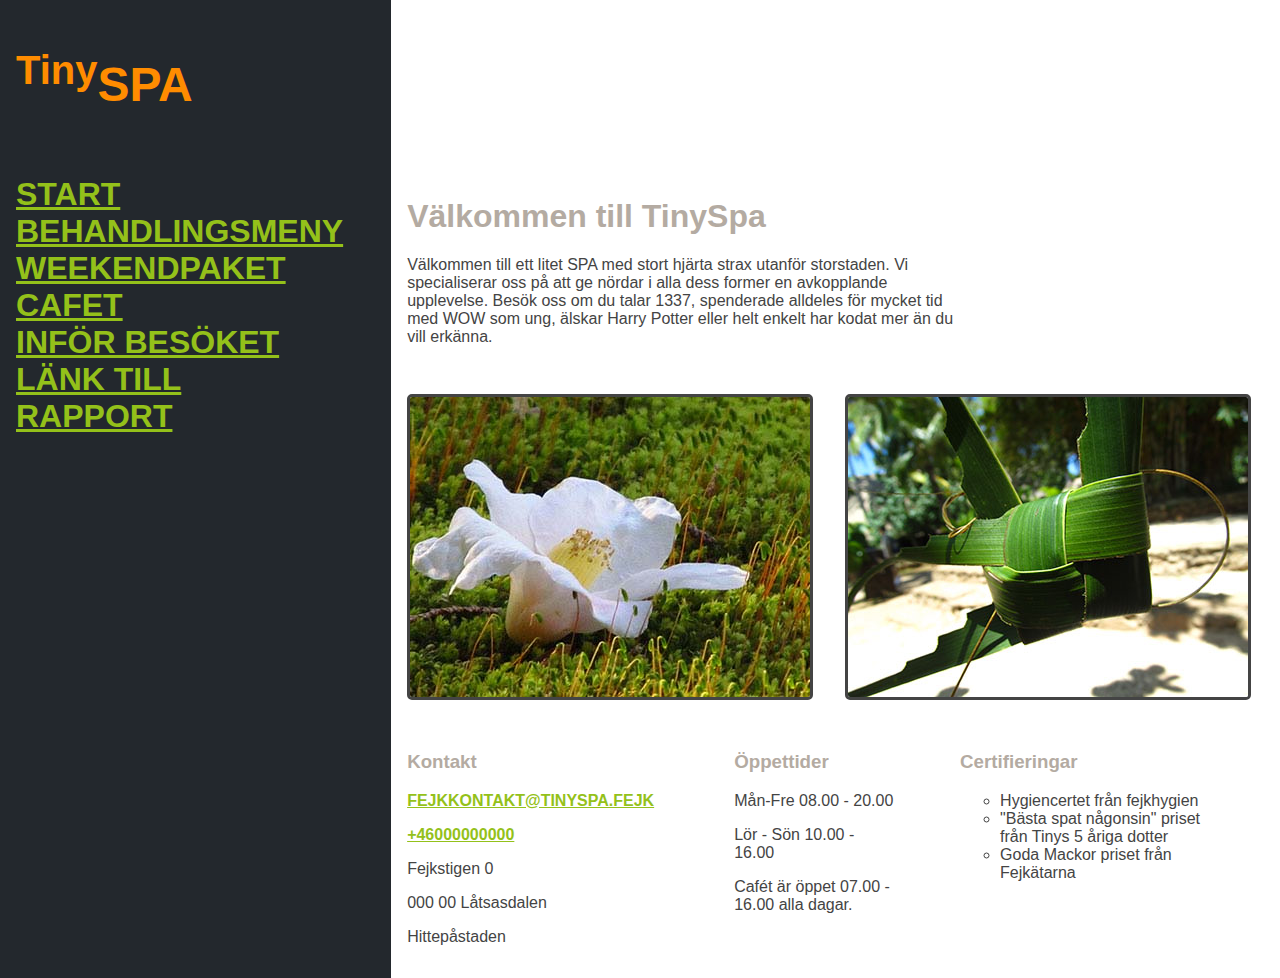
<file: index.html>
<!DOCTYPE html>
<html lang="sv">

<head>
    <meta charset="utf-8">
    <title>Uppgift 1</title>
    <link rel="stylesheet" href="css/styling.css">
</head>

<body>
    <header>
        <h1 id="logo"><sup>Tiny</sup>SPA</h1>
    </header>
    <div id="pictures"><img src="/img/flower.JPG" alt="flower"><img src="/img/weaving.JPG" alt="weaving"></div>
    <nav id="main-menu">
        <a class="top-menu" href="index.html">Start</a>
        <a class="top-menu" href="booking/treatments.html">Behandlingsmeny</a>
        <a class="top-menu" href="booking/weekends.html">Weekendpaket</a>
        <a class="top-menu" href="cafe.html">Cafet</a>
        <a class="top-menu" href="rules/nice-to-know.html">Inför besöket</a>
        <a class="top-menu" target="_blank" href="/doc/rapportLisaHolmströmU3.pdf">Länk till rapport</a>
    </nav>
    <nav id="sub-menu"></nav>
    <main>

        <h1>Välkommen till TinySpa</h1>
        <p>Välkommen till ett litet SPA med stort hjärta strax utanför storstaden. Vi specialiserar oss på att
            ge nördar i alla dess former en avkopplande upplevelse. Besök oss om du talar 1337, spenderade
            alldeles för mycket tid med WOW som ung, älskar Harry Potter eller helt enkelt har kodat mer än du
            vill erkänna.</p>

    </main>
    <footer>
        <section>
            <h3>Kontakt</h3>
            <p><a href="mailto:fejkkontakt@tinyspa.fejk">fejkkontakt@tinyspa.fejk</a></p>
            <p><a href="tel:+46000000000">+46000000000</a></p>
            <p>Fejkstigen 0</p>
            <p>000 00 Låtsasdalen</p>
            <p>Hittepåstaden</p>
        </section>
        <section>
            <h3>Öppettider</h3>
            <p>Mån-Fre 08.00 - 20.00</p>
            <p>Lör - Sön 10.00 - 16.00</p>
            <p>Cafét är öppet 07.00 - 16.00 alla dagar.</p>
        </section>
        <section>
            <h3>Certifieringar</h3>
            <ul>
                <li>Hygiencertet från fejkhygien</li>
                <li>"Bästa spat någonsin" priset från Tinys 5 åriga dotter</li>
                <li>Goda Mackor priset från Fejkätarna</li>
            </ul>
        </section>
    </footer>
</body>

</html>
</file>
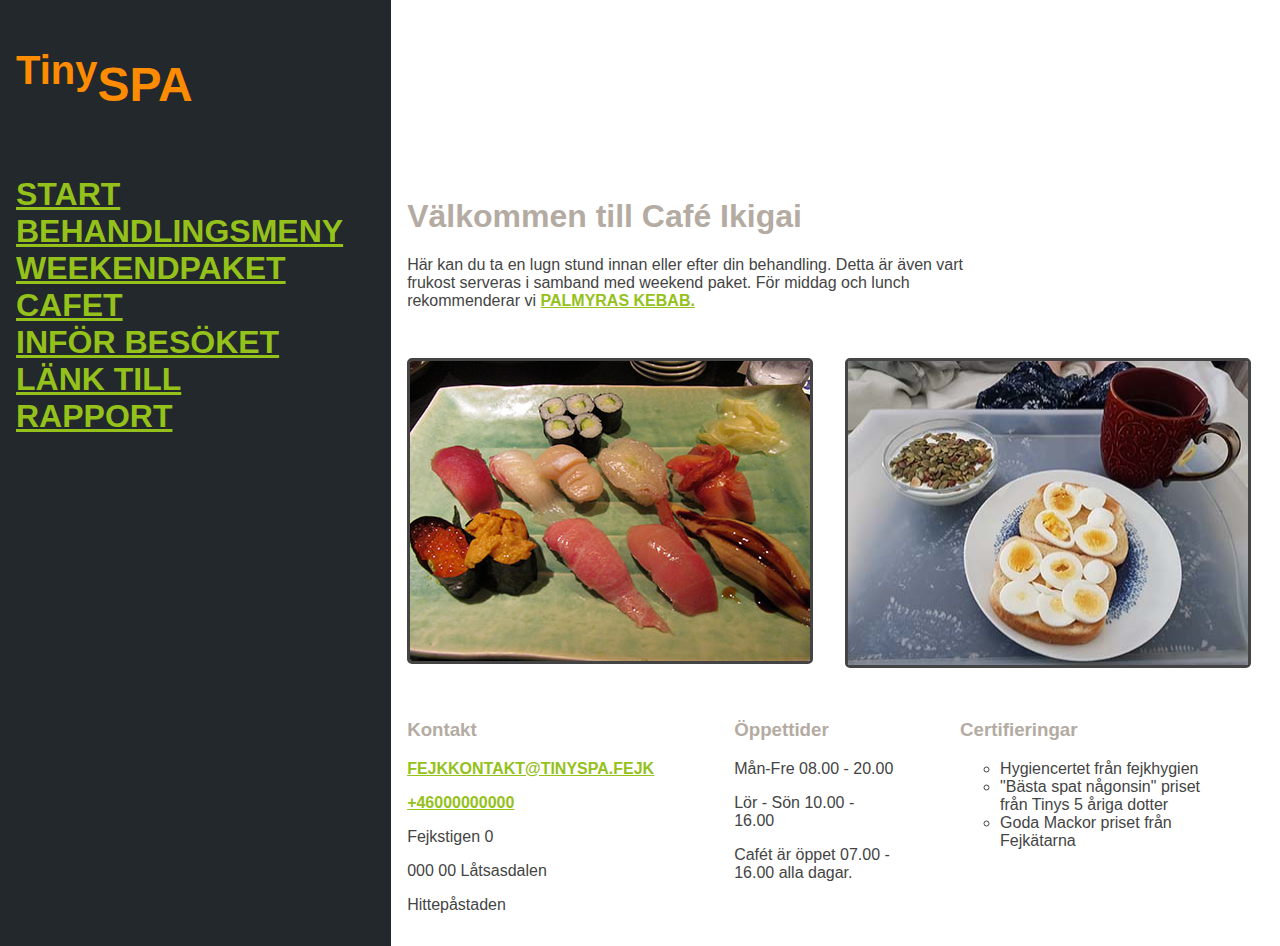
<file: cafe.html>
<!DOCTYPE html>
<html lang="sv">

<head>
    <meta charset="utf-8">
    <title>Uppgift 1</title>
    <link rel="stylesheet" href="/css/styling.css">
</head>

<body>
    <header>
        <h1 id="logo"><sup>Tiny</sup>SPA</h1>
    </header>
    <div id="pictures">       
         <picture>
        <source srcset="/img/sushi.JPG"
                media="(min-width: 700px)">
        <img src="/img/coffe-and-nom.png" alt="god mat" />
    </picture>
    <img src="/img/eggs.jpg" alt="eggs"></div>
    <nav id="main-menu">
        <a class="top-menu" href="./index.html">Start</a>
        <a class="top-menu" href="booking/treatments.html">Behandlingsmeny</a>
        <a class="top-menu" href="booking/weekends.html">Weekendpaket</a>
        <a class="top-menu" href="./cafe.html">Cafet</a>
        <a class="top-menu" href="rules/nice-to-know.html">Inför besöket</a>
        <a class="top-menu" target="_blank" href="/doc/rapportLisaHolmströmU3.pdf">Länk till rapport</a>
    </nav>
    <nav id="sub-menu"></nav>
    <main>
        <h1>Välkommen till Café Ikigai</h1>
        <p>Här kan du ta en lugn stund innan eller efter din behandling. Detta är även vart frukost serveras i samband med weekend paket. För middag och lunch rekommenderar vi <a href="https://www.palmyrakebab.se/" target="_blank">Palmyras kebab.</a></p>

    </main>
    <footer>
        <section>
            <h3>Kontakt</h3>
            <p><a href="mailto:fejkkontakt@tinyspa.fejk">fejkkontakt@tinyspa.fejk</a></p>
            <p><a href="tel:+46000000000">+46000000000</a></p>
            <p>Fejkstigen 0</p>
            <p>000 00 Låtsasdalen</p>
            <p>Hittepåstaden</p>
        </section>
        <section>
            <h3>Öppettider</h3>
            <p>Mån-Fre 08.00 - 20.00</p>
            <p>Lör - Sön 10.00 - 16.00</p>
            <p>Cafét är öppet 07.00 - 16.00 alla dagar.</p>
        </section>
        <section>
            <h3>Certifieringar</h3>
            <ul>
                <li>Hygiencertet från fejkhygien</li>
                <li>"Bästa spat någonsin" priset från Tinys 5 åriga dotter</li>
                <li>Goda Mackor priset från Fejkätarna</li>
            </ul>
        </section>
    </footer>
</body>

</html>
</file>
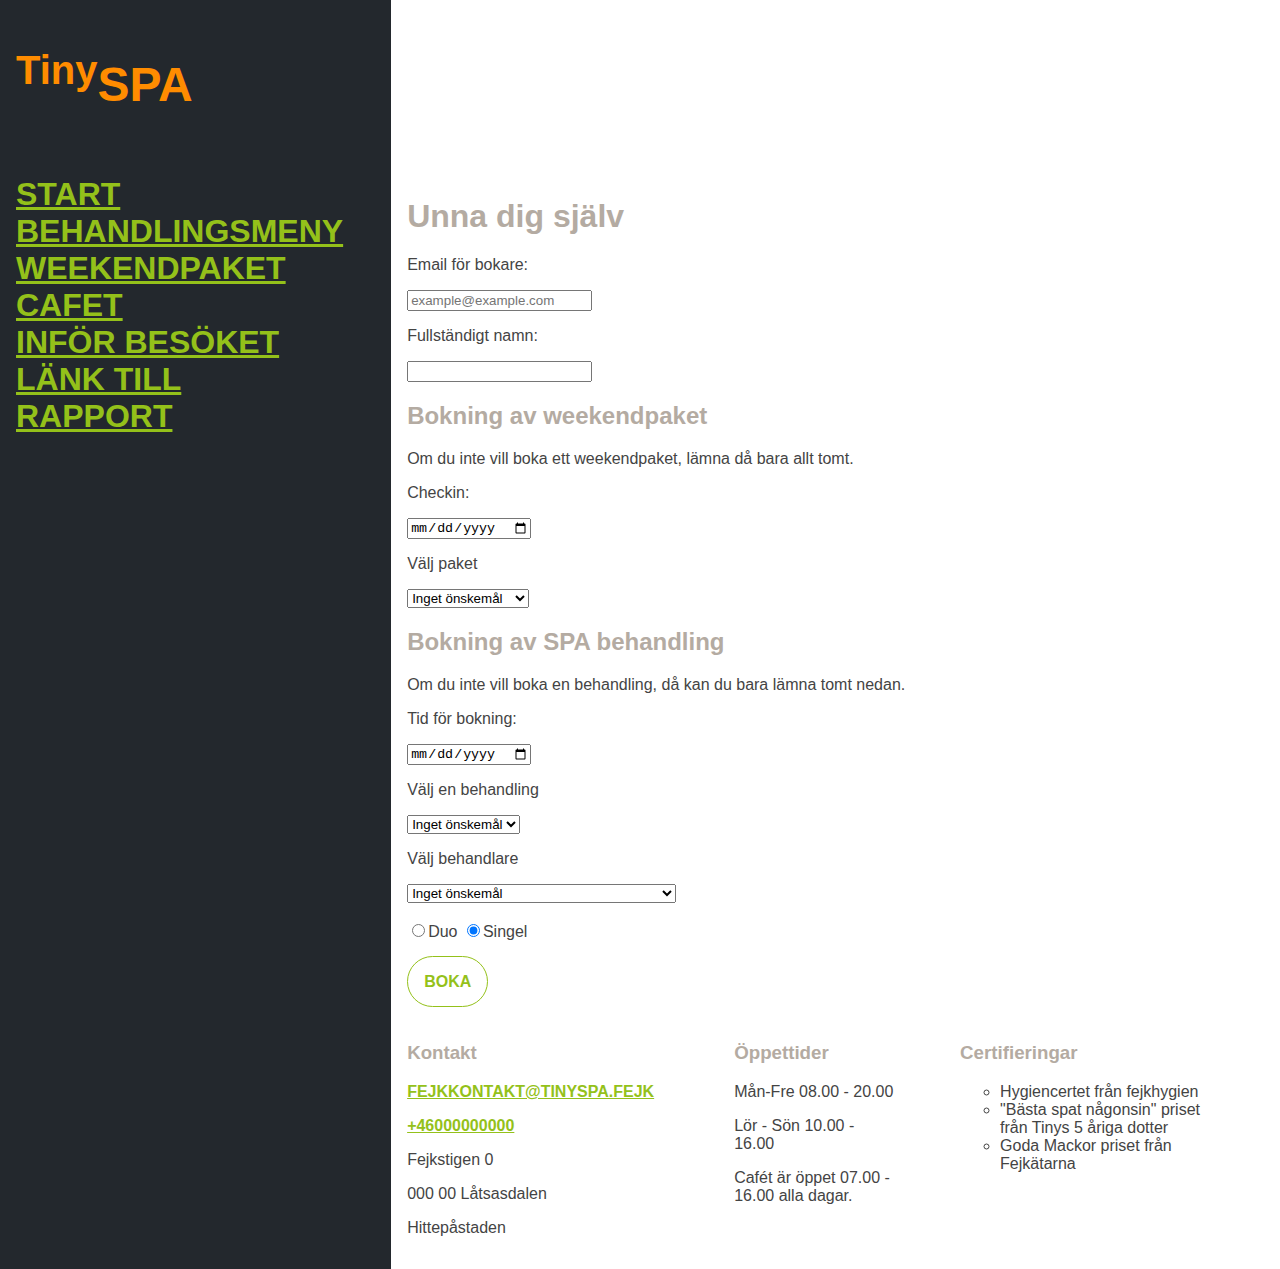
<file: booking/booking.html>
<!DOCTYPE html>
<html lang="sv">

<head>
    <meta charset="utf-8">
    <title>Uppgift 1</title>
    <link rel="stylesheet" href="../css/styling.css">
</head>
<body>
    <header>
        <h1 id="logo"><sup>Tiny</sup>SPA</h1>
    </header>
    <nav id="main-menu">
        <a class="top-menu" href="../index.html">Start</a>
        <a class="top-menu" href="treatments.html">Behandlingsmeny</a>
        <a class="top-menu" href="weekends.html">Weekendpaket</a>
        <a class="top-menu" href="../cafe.html">Cafet</a>
        <a class="top-menu" href="../rules/nice-to-know.html">Inför besöket</a>
        <a class="top-menu" target="_blank" href="/doc/rapportLisaHolmströmU3.pdf">Länk till rapport</a>
    </nav>
    <nav id="sub-menu"></nav>
    <main>
        <h1>Unna dig själv</h1>
        <form>
            <p>Email för bokare: </p><input type="email" placeholder="example@example.com">
            <p>Fullständigt namn: </p><input type="text">

            <h2>Bokning av weekendpaket</h2>
            <p>Om du inte vill boka ett weekendpaket, lämna då bara allt tomt.</p>
            <p>Checkin:</p> <input type="date" id="date-booking">
            <br>
            <p>Välj paket</p>
            <select name="weekend-packages" id="weekend-packages">
                <option value="0">Inget önskemål</option>
                <option value="1">Långhelg</option>
                <option value="2">Lyxkvällen</option>
                <option value="3">Klassik weekend</option>
            </select>
            <br>
           
 
            <h2>Bokning av SPA behandling</h2>
            <p>Om du inte vill boka en behandling, då kan du bara lämna tomt nedan.</p>
            <p>Tid för bokning:</p> <input type="date" id="date-booking">
            <br>
            <p>Välj en behandling</p>
            <select name="treatments" id="treatments">
                <option value="0">Inget önskemål</option>
                <option value="1">Ansiktsmask</option>
                <option value="2">Massage</option>
                <option value="3">Lerinpackning</option>
            </select>
            <br>
            <p>Välj behandlare</p>
            <select name="care-givers" id="care-givers">
                <option value="0">Inget önskemål</option>
                <option value="1">Tiny</option>
                <option value="2">Tinys dotter</option>
                <option value="3">Tinys hund</option>
                <option value="4">Köksbiträdet (hen med de hårda nyporna)</option>
            </select>
            <br><br>
            <input type="radio" name="type" ><span>Duo</span>
            <input type="radio" checked name="type" ><span>Singel</span>
            <div class="booking-box"><a class="booking-btn" href="confirmation.html">Boka</a></div>
        </form>
        
    </main>
    <footer>
        <section>
            <h3>Kontakt</h3>
            <p><a href="mailto:fejkkontakt@tinyspa.fejk">fejkkontakt@tinyspa.fejk</a></p>
            <p><a href="tel:+46000000000">+46000000000</a></p>
            <p>Fejkstigen 0</p>
            <p>000 00 Låtsasdalen</p>
            <p>Hittepåstaden</p>
        </section>
        <section>
            <h3>Öppettider</h3>
            <p>Mån-Fre 08.00 - 20.00</p>
            <p>Lör - Sön 10.00 - 16.00</p>
            <p>Cafét är öppet 07.00 - 16.00 alla dagar.</p>
        </section>
        <section>
            <h3>Certifieringar</h3>
            <ul>
                <li>Hygiencertet från fejkhygien</li>
                <li>"Bästa spat någonsin" priset från Tinys 5 åriga dotter</li>
                <li>Goda Mackor priset från Fejkätarna</li>
            </ul>
        </section>
    </footer>
</body>

</html>
</file>
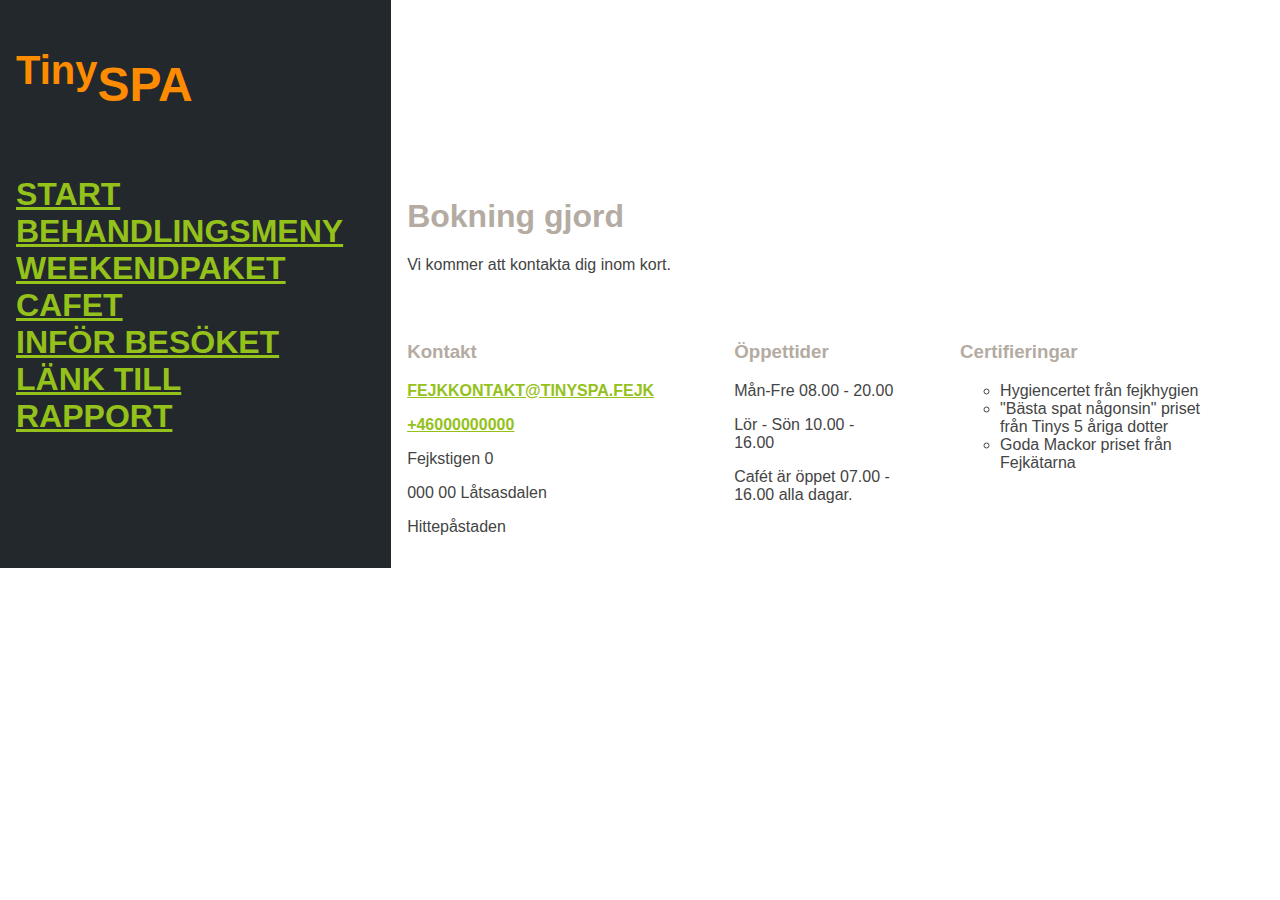
<file: booking/confirmation.html>
<!DOCTYPE html>
<html lang="sv">

<head>
    <meta charset="utf-8">
    <title>Uppgift 1</title>
    <link rel="stylesheet" href="../css/styling.css">
</head>

<body>
    <header>
        <h1 id="logo"><sup>Tiny</sup>SPA</h1>
    </header>
    <nav id="main-menu">
        <a class="top-menu" href="../index.html">Start</a>
        <a class="top-menu" href="treatments.html">Behandlingsmeny</a>
        <a class="top-menu" href="weekends.html">Weekendpaket</a>
        <a class="top-menu" href="../cafe.html">Cafet</a>
        <a class="top-menu" href="../rules/nice-to-know.html">Inför besöket</a>
        <a class="top-menu" target="_blank" href="/doc/rapportLisaHolmströmU3.pdf">Länk till rapport</a>
    </nav>
    <nav id="sub-menu"></nav>
    <main>
        <h1>Bokning gjord</h1>
        <p>Vi kommer att kontakta dig inom kort.</p>
    </main>
    <footer>
        <section>
            <h3>Kontakt</h3>
            <p><a href="mailto:fejkkontakt@tinyspa.fejk">fejkkontakt@tinyspa.fejk</a></p>
            <p><a href="tel:+46000000000">+46000000000</a></p>
            <p>Fejkstigen 0</p>
            <p>000 00 Låtsasdalen</p>
            <p>Hittepåstaden</p>
        </section>
        <section>
            <h3>Öppettider</h3>
            <p>Mån-Fre 08.00 - 20.00</p>
            <p>Lör - Sön 10.00 - 16.00</p>
            <p>Cafét är öppet 07.00 - 16.00 alla dagar.</p>
        </section>
        <section>
            <h3>Certifieringar</h3>
            <ul>
                <li>Hygiencertet från fejkhygien</li>
                <li>"Bästa spat någonsin" priset från Tinys 5 åriga dotter</li>
                <li>Goda Mackor priset från Fejkätarna</li>
            </ul>
        </section>
    </footer>
</body>

</html>
</file>
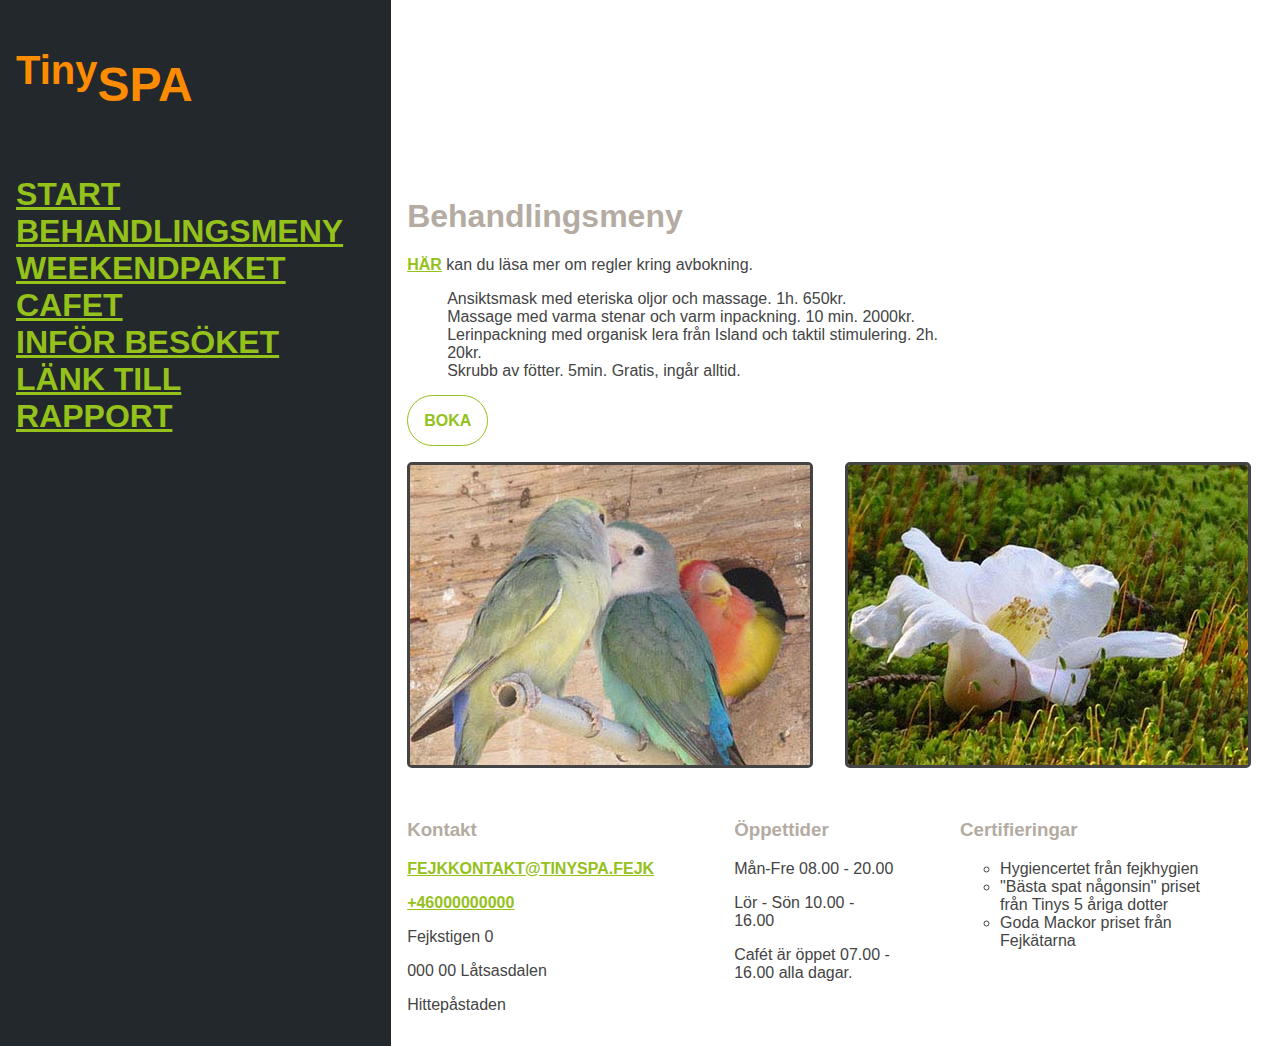
<file: booking/treatments.html>
<!DOCTYPE html>
<html lang="sv">

<head>
    <meta charset="utf-8">
    <title>Uppgift 1</title>
    <link rel="stylesheet" href="../css/styling.css">
</head>

<body>
    <header>
        <h1 id="logo"><sup>Tiny</sup>SPA</h1>
    </header>
    <div id="pictures"><img src="/img/duo.JPG" alt="birds"><img src="/img/flower.JPG" alt="flower"></div>
    <nav id="main-menu">
        <a class="top-menu" href="../index.html">Start</a>
        <a class="top-menu" href="treatments.html">Behandlingsmeny</a>
        <a class="top-menu" href="weekends.html">Weekendpaket</a>
        <a class="top-menu" href="../cafe.html">Cafet</a>
        <a class="top-menu" href="../rules/nice-to-know.html">Inför besöket</a>
        <a class="top-menu" target="_blank" href="/doc/rapportLisaHolmströmU3.pdf">Länk till rapport</a>
    </nav>
    <nav id="sub-menu"></nav>
    <main>
        <h1>Behandlingsmeny</h1>
        <p><a class="text-link" href="/rules/cancel-booking.html">Här</a> kan du läsa mer om regler kring avbokning.</p>

        <ul>
            <li>Ansiktsmask med eteriska oljor och massage. 1h. 650kr.</li>
            <li>Massage med varma stenar och varm inpackning. 10 min. 2000kr.</li>
            <li>Lerinpackning med organisk lera från Island och taktil stimulering. 2h. 20kr.</li>
            <li>Skrubb av fötter. 5min. Gratis, ingår alltid.</li>
        </ul>


        <div class="booking-box"><a class="booking-btn" href="booking.html">Boka</a></div>
        

    </main>
    <footer>
        <section>
            <h3>Kontakt</h3>
            <p><a href="mailto:fejkkontakt@tinyspa.fejk">fejkkontakt@tinyspa.fejk</a></p>
            <p><a href="tel:+46000000000">+46000000000</a></p>
            <p>Fejkstigen 0</p>
            <p>000 00 Låtsasdalen</p>
            <p>Hittepåstaden</p>
        </section>
        <section>
            <h3>Öppettider</h3>
            <p>Mån-Fre 08.00 - 20.00</p>
            <p>Lör - Sön 10.00 - 16.00</p>
            <p>Cafét är öppet 07.00 - 16.00 alla dagar.</p>
        </section>
        <section>
            <h3>Certifieringar</h3>
            <ul>
                <li>Hygiencertet från fejkhygien</li>
                <li>"Bästa spat någonsin" priset från Tinys 5 åriga dotter</li>
                <li>Goda Mackor priset från Fejkätarna</li>
            </ul>
        </section>
    </footer>
</body>

</html>
</file>
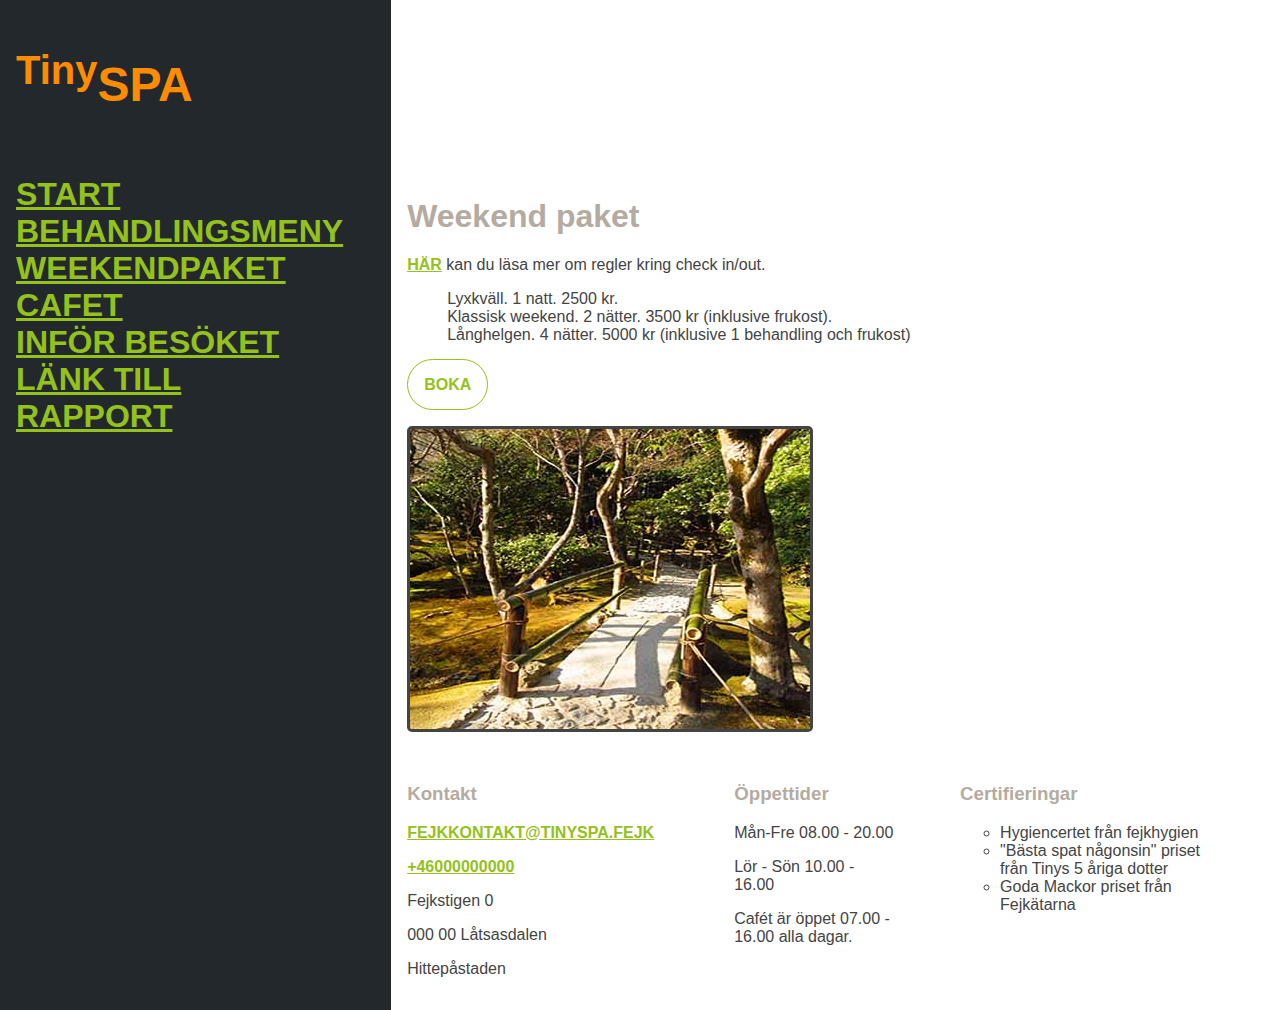
<file: booking/weekends.html>
<!DOCTYPE html>
<html lang="sv">

<head>
    <meta charset="utf-8">
    <title>Uppgift 1</title>
    <link rel="stylesheet" href="../css/styling.css">
</head>

<body>
    <header>
        <h1 id="logo"><sup>Tiny</sup>SPA</h1>
    </header>
    <div id="pictures"><img src="/img/path.JPG" alt="path"></div>
    <nav id="main-menu">
        <a class="top-menu" href="../index.html">Start</a>
        <a class="top-menu" href="treatments.html">Behandlingsmeny</a>
        <a class="top-menu" href="weekends.html">Weekendpaket</a>
        <a class="top-menu" href="../cafe.html">Cafet</a>
        <a class="top-menu" href="../rules/nice-to-know.html">Inför besöket</a>
        <a class="top-menu" target="_blank" href="/doc/rapportLisaHolmströmU3.pdf">Länk till rapport</a>
    </nav>
    <nav id="sub-menu"></nav>
    <main>
        <h1>Weekend paket</h1>
        <p><a class="text-link" href="/rules/check-in-info.html">Här</a> kan du läsa mer om regler kring check in/out.</p>
        <ul>
            <li>Lyxkväll. 1 natt. 2500 kr.</li>
            <li>Klassisk weekend. 2 nätter. 3500 kr (inklusive frukost).</li>
            <li>Långhelgen. 4 nätter. 5000 kr (inklusive 1 behandling och frukost)</li>
        </ul>
        <div class="booking-box"><a class="booking-btn" href="booking.html">Boka</a></div>
    </main>
    <footer>
        <section>
            <h3>Kontakt</h3>
            <p><a href="mailto:fejkkontakt@tinyspa.fejk">fejkkontakt@tinyspa.fejk</a></p>
            <p><a href="tel:+46000000000">+46000000000</a></p>
            <p>Fejkstigen 0</p>
            <p>000 00 Låtsasdalen</p>
            <p>Hittepåstaden</p>
        </section>
        <section>
            <h3>Öppettider</h3>
            <p>Mån-Fre 08.00 - 20.00</p>
            <p>Lör - Sön 10.00 - 16.00</p>
            <p>Cafét är öppet 07.00 - 16.00 alla dagar.</p>
        </section>
        <section>
            <h3>Certifieringar</h3>
            <ul>
                <li>Hygiencertet från fejkhygien</li>
                <li>"Bästa spat någonsin" priset från Tinys 5 åriga dotter</li>
                <li>Goda Mackor priset från Fejkätarna</li>
            </ul>
        </section>
    </footer>
</body>

</html>
</file>
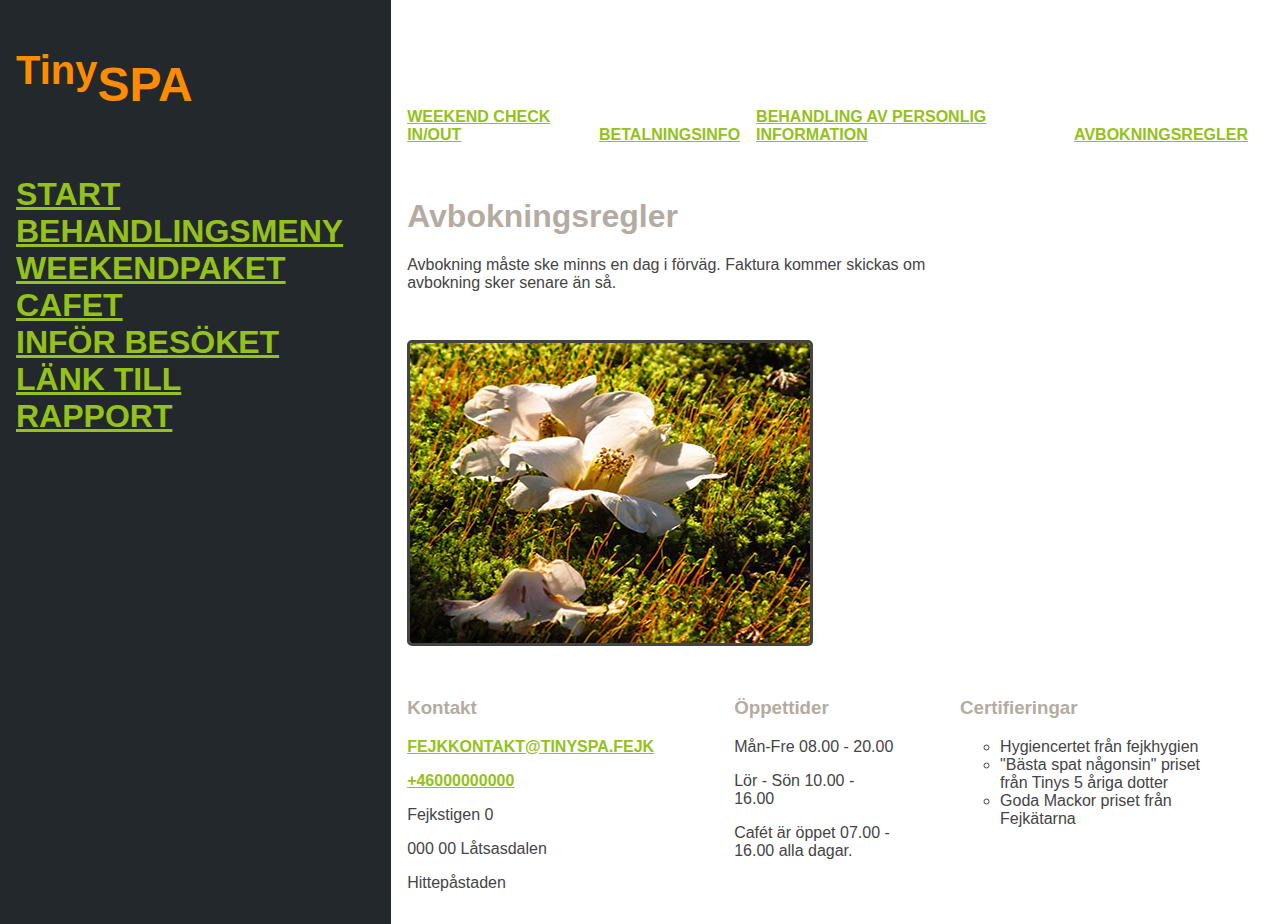
<file: rules/cancel-booking.html>
<!DOCTYPE html>
<html lang="sv">

<head>
    <meta charset="utf-8">
    <title>Uppgift 1</title>
    <link rel="stylesheet" href="../css/styling.css">
</head>

<body>
    <header>
        <h1 id="logo"><sup>Tiny</sup>SPA</h1>
    </header>
    <div id="pictures"><img src="/img/floral.JPG" alt="floral"></div>
    <nav id="main-menu">
        <a class="top-menu" href="../index.html">Start</a>
        <a class="top-menu" href="../booking/treatments.html">Behandlingsmeny</a>
        <a class="top-menu" href="../booking/weekends.html">Weekendpaket</a>
        <a class="top-menu" href="../cafe.html">Cafet</a>
        <a class="top-menu" href="nice-to-know.html">Inför besöket</a>
        <a class="top-menu" target="_blank" href="/doc/rapportLisaHolmströmU3.pdf">Länk till rapport</a> 
    </nav>
    <nav id="sub-menu">
        <a href="check-in-info.html">Weekend check in/out</a>
        <a href="payment-info.html">Betalningsinfo</a>
        <a href="personal-info.html">Behandling av personlig information</a>
        <a href="cancel-booking.html">Avbokningsregler</a>
    </nav>
    <main>
        <h1>Avbokningsregler</h1>
        <p>Avbokning måste ske minns en dag i förväg. Faktura kommer skickas om avbokning sker senare än så.</p>
    </main>
    <footer>
        <section>
            <h3>Kontakt</h3>
            <p><a href="mailto:fejkkontakt@tinyspa.fejk">fejkkontakt@tinyspa.fejk</a></p>
            <p><a href="tel:+46000000000">+46000000000</a></p>
            <p>Fejkstigen 0</p>
            <p>000 00 Låtsasdalen</p>
            <p>Hittepåstaden</p>
        </section>
        <section>
            <h3>Öppettider</h3>
            <p>Mån-Fre 08.00 - 20.00</p>
            <p>Lör - Sön 10.00 - 16.00</p>
            <p>Cafét är öppet 07.00 - 16.00 alla dagar.</p>
        </section>
        <section>
            <h3>Certifieringar</h3>
            <ul>
                <li>Hygiencertet från fejkhygien</li>
                <li>"Bästa spat någonsin" priset från Tinys 5 åriga dotter</li>
                <li>Goda Mackor priset från Fejkätarna</li>
            </ul>
        </section>
    </footer>
</body>

</html>
</file>
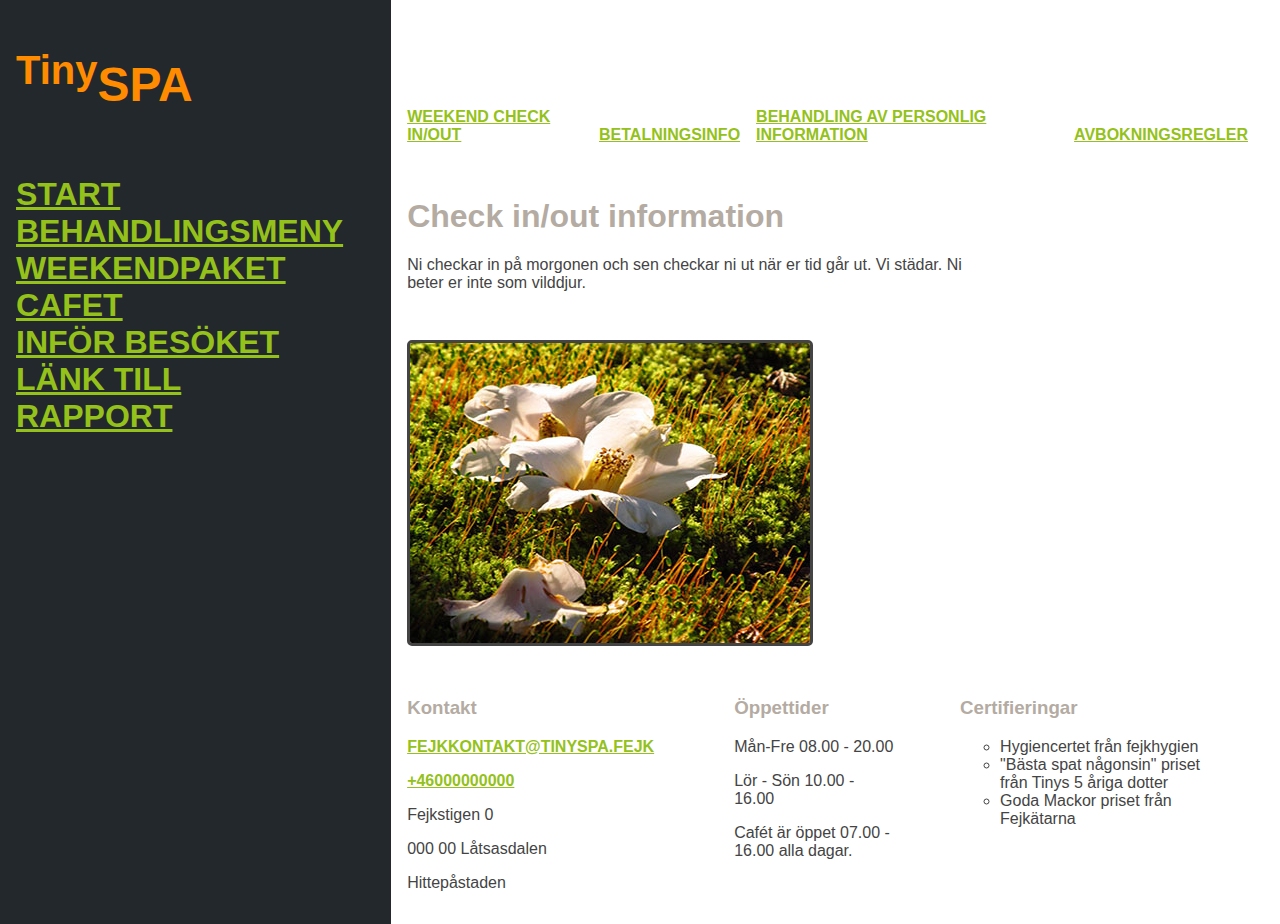
<file: rules/check-in-info.html>
<!DOCTYPE html>
<html lang="sv">

<head>
    <meta charset="utf-8">
    <title>Uppgift 1</title>
    <link rel="stylesheet" href="../css/styling.css">
</head>

<body>
    <header>
        <h1 id="logo"><sup>Tiny</sup>SPA</h1>
    </header>
    <div id="pictures"><img src="/img/floral.JPG"  alt="floral"></div>
    <nav id="main-menu">
        <a class="top-menu" href="../index.html">Start</a>
        <a class="top-menu" href="../booking/treatments.html">Behandlingsmeny</a>
        <a class="top-menu" href="../booking/weekends.html">Weekendpaket</a>
        <a class="top-menu" href="../cafe.html">Cafet</a>
        <a class="top-menu" href="nice-to-know.html">Inför besöket</a>
        <a class="top-menu" target="_blank" href="/doc/rapportLisaHolmströmU3.pdf">Länk till rapport</a>   
    </nav>
    <nav id="sub-menu">
        <a href="check-in-info.html">Weekend check in/out</a>
        <a href="payment-info.html">Betalningsinfo</a>
        <a href="personal-info.html">Behandling av personlig information</a>
        <a href="cancel-booking.html">Avbokningsregler</a>
    </nav>
    <main>
        <h1>Check in/out information</h1>
        <p>Ni checkar in på morgonen och sen checkar ni ut när er tid går ut. Vi städar. Ni beter er inte som vilddjur.</p>
    </main>
    <footer>
        <section>
            <h3>Kontakt</h3>
            <p><a href="mailto:fejkkontakt@tinyspa.fejk">fejkkontakt@tinyspa.fejk</a></p>
            <p><a href="tel:+46000000000">+46000000000</a></p>
            <p>Fejkstigen 0</p>
            <p>000 00 Låtsasdalen</p>
            <p>Hittepåstaden</p>
        </section>
        <section>
            <h3>Öppettider</h3>
            <p>Mån-Fre 08.00 - 20.00</p>
            <p>Lör - Sön 10.00 - 16.00</p>
            <p>Cafét är öppet 07.00 - 16.00 alla dagar.</p>
        </section>
        <section>
            <h3>Certifieringar</h3>
            <ul>
                <li>Hygiencertet från fejkhygien</li>
                <li>"Bästa spat någonsin" priset från Tinys 5 åriga dotter</li>
                <li>Goda Mackor priset från Fejkätarna</li>
            </ul>
        </section>
    </footer>
</body>

</html>
</file>
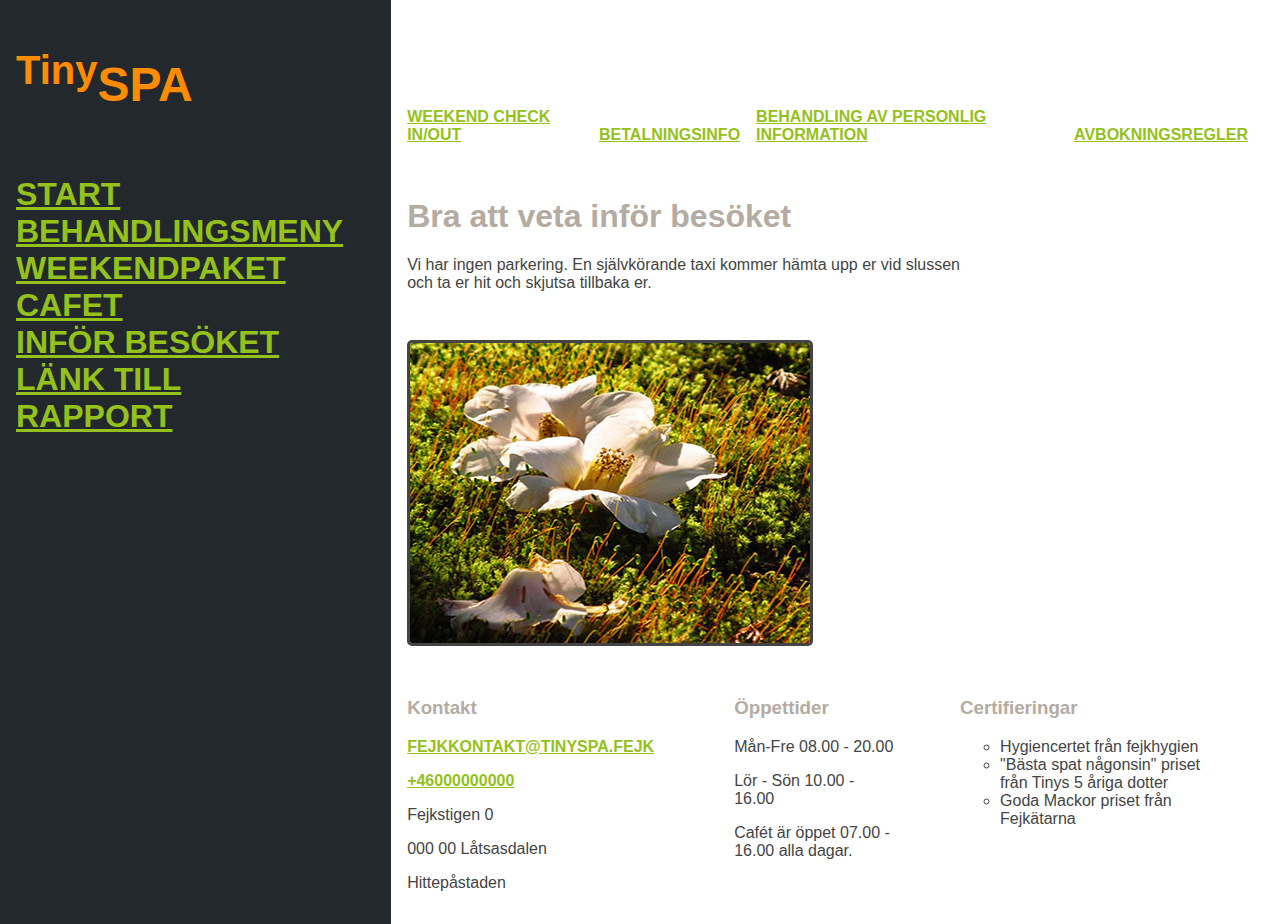
<file: rules/nice-to-know.html>
<!DOCTYPE html>
<html lang="sv">

<head>
    <meta charset="utf-8">
    <title>Uppgift 1</title>
    <link rel="stylesheet" href="../css/styling.css">
</head>

<body>
    <header>
        <h1 id="logo"><sup>Tiny</sup>SPA</h1>
    </header>
    <div id="pictures"><img src="/img/floral.JPG" alt="floral"></div>
    <nav id="main-menu">
        <a class="top-menu" href="../index.html">Start</a>
        <a class="top-menu" href="../booking/treatments.html">Behandlingsmeny</a>
        <a class="top-menu" href="../booking/weekends.html">Weekendpaket</a>
        <a class="top-menu" href="../cafe.html">Cafet</a>
        <a class="top-menu" href="nice-to-know.html">Inför besöket</a>
        <a class="top-menu" target="_blank" href="/doc/rapportLisaHolmströmU3.pdf">Länk till rapport</a>     
    </nav>
    <nav id="sub-menu">
        <a href="check-in-info.html">Weekend check in/out</a>
        <a href="payment-info.html">Betalningsinfo</a>
        <a href="personal-info.html">Behandling av personlig information</a>
        <a href="cancel-booking.html">Avbokningsregler</a>
    </nav>
    <main>
        <h1>Bra att veta inför besöket</h1>
        <p>Vi har ingen parkering. En självkörande taxi kommer hämta upp er vid slussen och ta er hit och skjutsa tillbaka er.</p>
    </main>
    <footer>
        <section>
            <h3>Kontakt</h3>
            <p><a href="mailto:fejkkontakt@tinyspa.fejk">fejkkontakt@tinyspa.fejk</a></p>
            <p><a href="tel:+46000000000">+46000000000</a></p>
            <p>Fejkstigen 0</p>
            <p>000 00 Låtsasdalen</p>
            <p>Hittepåstaden</p>
        </section>
        <section>
            <h3>Öppettider</h3>
            <p>Mån-Fre 08.00 - 20.00</p>
            <p>Lör - Sön 10.00 - 16.00</p>
            <p>Cafét är öppet 07.00 - 16.00 alla dagar.</p>
        </section>
        <section>
            <h3>Certifieringar</h3>
            <ul>
                <li>Hygiencertet från fejkhygien</li>
                <li>"Bästa spat någonsin" priset från Tinys 5 åriga dotter</li>
                <li>Goda Mackor priset från Fejkätarna</li>
            </ul>
        </section>
    </footer>
</body>

</html>
</file>
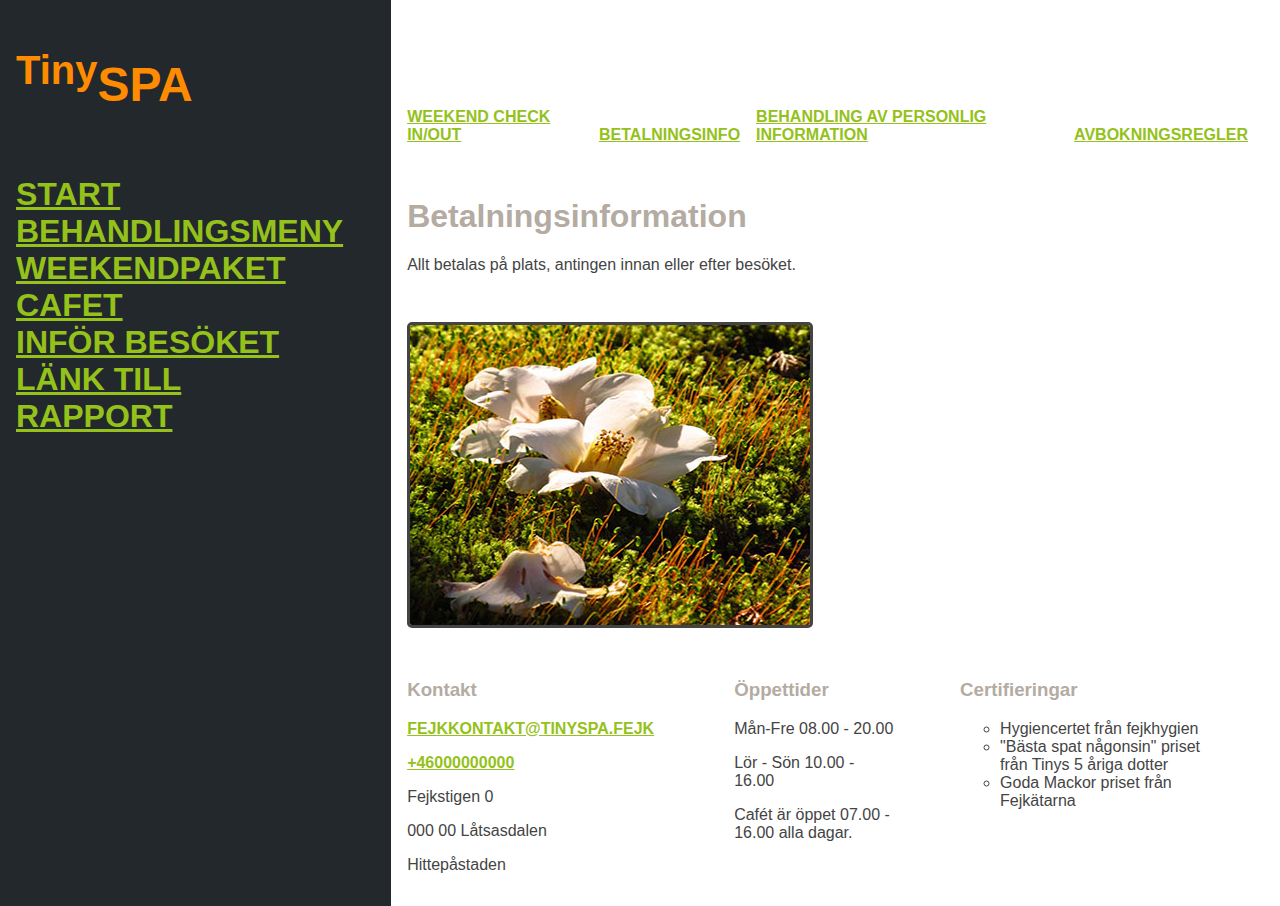
<file: rules/payment-info.html>
<!DOCTYPE html>
<html lang="sv">

<head>
    <meta charset="utf-8">
    <title>Uppgift 1</title>
    <link rel="stylesheet" href="../css/styling.css">
</head>

<body>
    <header>
        <h1 id="logo"><sup>Tiny</sup>SPA</h1>
    </header>
    <div id="pictures"><img src="/img/floral.JPG" alt="floral"></div>
    <nav id="main-menu">
        <a class="top-menu" href="../index.html">Start</a>
        <a class="top-menu" href="../booking/treatments.html">Behandlingsmeny</a>
        <a class="top-menu" href="../booking/weekends.html">Weekendpaket</a>
        <a class="top-menu" href="../cafe.html">Cafet</a>
        <a class="top-menu" href="nice-to-know.html">Inför besöket</a>
        <a class="top-menu" target="_blank" href="/doc/rapportLisaHolmströmU3.pdf">Länk till rapport</a>
    </nav>
    <nav id="sub-menu">
        <a href="check-in-info.html">Weekend check in/out</a>
        <a href="payment-info.html">Betalningsinfo</a>
        <a href="personal-info.html">Behandling av personlig information</a>
        <a href="cancel-booking.html">Avbokningsregler</a>
    </nav>
    <main>
        <h1>Betalningsinformation</h1>
        <p>Allt betalas på plats, antingen innan eller efter besöket.</p>
    </main>
    <footer>
        <section>
            <h3>Kontakt</h3>
            <p><a href="mailto:fejkkontakt@tinyspa.fejk">fejkkontakt@tinyspa.fejk</a></p>
            <p><a href="tel:+46000000000">+46000000000</a></p>
            <p>Fejkstigen 0</p>
            <p>000 00 Låtsasdalen</p>
            <p>Hittepåstaden</p>
        </section>
        <section>
            <h3>Öppettider</h3>
            <p>Mån-Fre 08.00 - 20.00</p>
            <p>Lör - Sön 10.00 - 16.00</p>
            <p>Cafét är öppet 07.00 - 16.00 alla dagar.</p>
        </section>
        <section>
            <h3>Certifieringar</h3>
            <ul>
                <li>Hygiencertet från fejkhygien</li>
                <li>"Bästa spat någonsin" priset från Tinys 5 åriga dotter</li>
                <li>Goda Mackor priset från Fejkätarna</li>
            </ul>
        </section>
    </footer>
</body>

</html>
</file>
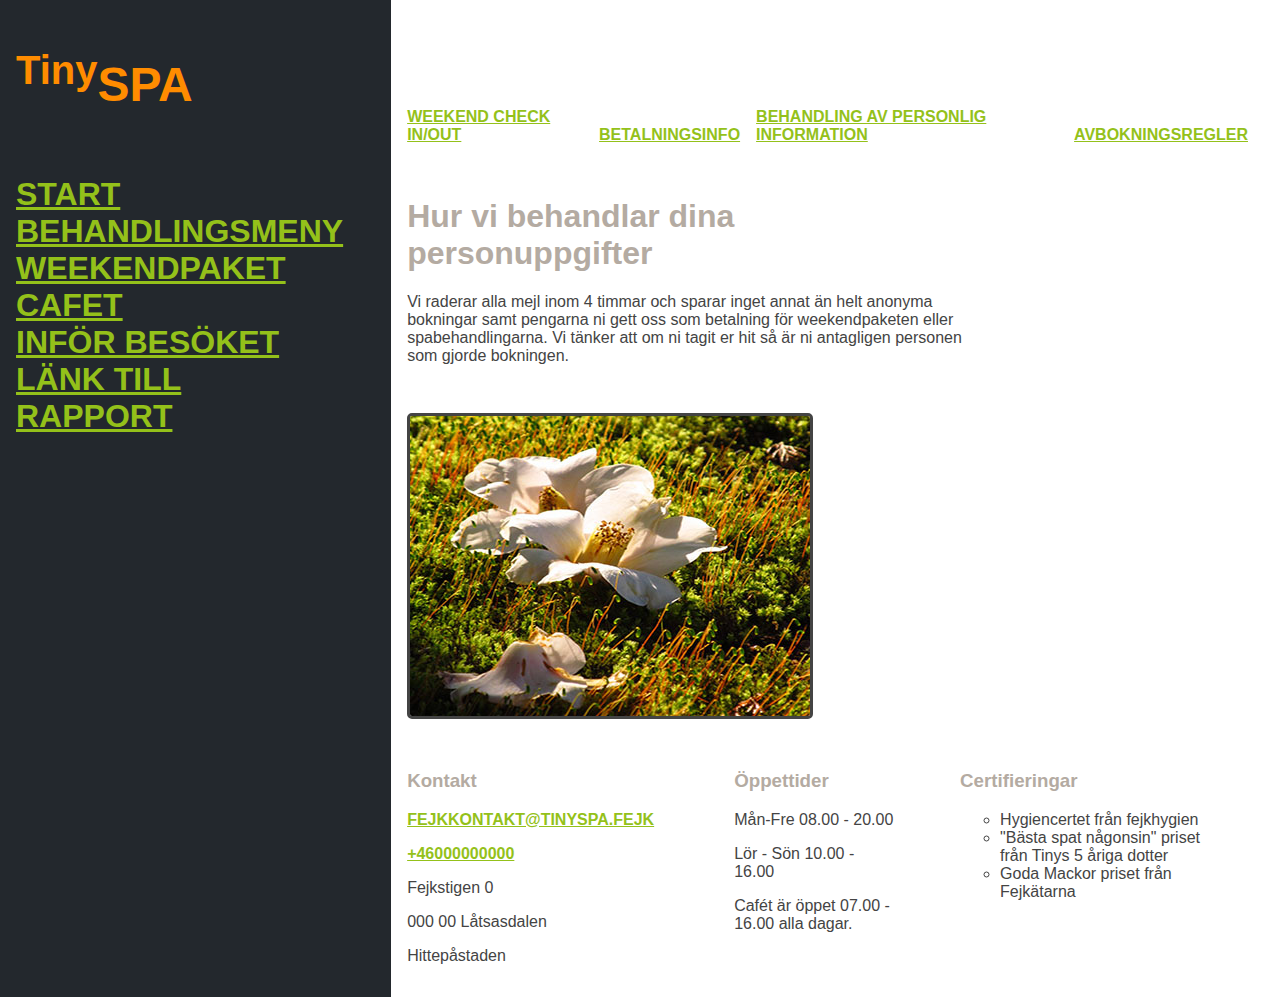
<file: rules/personal-info.html>
<!DOCTYPE html>
<html lang="sv">

<head>
    <meta charset="utf-8">
    <title>Uppgift 1</title>
    <link rel="stylesheet" href="../css/styling.css">
</head>

<body>
    <header>
        <h1 id="logo"><sup>Tiny</sup>SPA</h1>
    </header>
    <div id="pictures"><img src="/img/floral.JPG" alt="floral"></div>
    <nav id="main-menu">
        <a class="top-menu" href="../index.html">Start</a>
        <a class="top-menu" href="../booking/treatments.html">Behandlingsmeny</a>
        <a class="top-menu" href="../booking/weekends.html">Weekendpaket</a>
        <a class="top-menu" href="../cafe.html">Cafet</a>
        <a class="top-menu" href="nice-to-know.html">Inför besöket</a>
        <a class="top-menu" target="_blank" href="/doc/rapportLisaHolmströmU3.pdf">Länk till rapport</a>
        
    </nav>
    <nav id="sub-menu">
        <a href="check-in-info.html">Weekend check in/out</a>
        <a href="payment-info.html">Betalningsinfo</a>
        <a href="personal-info.html">Behandling av personlig information</a>
        <a href="cancel-booking.html">Avbokningsregler</a>
    </nav>
    <main>
        <h1>Hur vi behandlar dina personuppgifter</h1>
        <p>Vi raderar alla mejl inom 4 timmar och sparar inget annat än helt anonyma bokningar samt pengarna ni gett oss som betalning för weekendpaketen eller spabehandlingarna. Vi tänker att om ni tagit er hit så är ni antagligen personen som gjorde bokningen.</p>
    </main>
    <footer>
        <section>
            <h3>Kontakt</h3>
            <p><a href="mailto:fejkkontakt@tinyspa.fejk">fejkkontakt@tinyspa.fejk</a></p>
            <p><a href="tel:+46000000000">+46000000000</a></p>
            <p>Fejkstigen 0</p>
            <p>000 00 Låtsasdalen</p>
            <p>Hittepåstaden</p>
        </section>
        <section>
            <h3>Öppettider</h3>
            <p>Mån-Fre 08.00 - 20.00</p>
            <p>Lör - Sön 10.00 - 16.00</p>
            <p>Cafét är öppet 07.00 - 16.00 alla dagar.</p>
        </section>
        <section>
            <h3>Certifieringar</h3>
            <ul>
                <li>Hygiencertet från fejkhygien</li>
                <li>"Bästa spat någonsin" priset från Tinys 5 åriga dotter</li>
                <li>Goda Mackor priset från Fejkätarna</li>
            </ul>
        </section>
    </footer>
</body>

</html>
</file>
<file: css/styling.css>
@charset "utf-8";

html{
    font-size:16px;
    font-family: "Trebuchet MS", Helvetica, sans-serif;
    color:#444;
}

body{
    margin: 0 auto;
    padding: 0;
    display:grid;
    grid-template-columns: 1fr 2fr 1fr;
    grid-template-rows: auto;
    grid-template-areas: 
   "logo local-nav local-nav local-nav"
   "global-nav main . ."
   "global-nav picture picture ."
   "global-nav footer footer footer";
}

header, nav, main, footer{
    padding: 1em;
}

header{
    grid-area:logo;
    background-color: #23282d;
}

h1,h2,h3{
    color:#b4aba2;
}

#pictures{
    grid-area:picture;
    display:flex;
    flex-direction: row;
}

#pictures img {
    max-width:400px;
    width:100%;
    margin: 1em;
    border-radius: 5px;
    border-style: solid;
}

img {
    max-width: 100%;
    height: auto;
}

picture img {
    min-width: 400px;
}

#main-menu{
    grid-area:global-nav;
    display:flex;
    flex-direction: column;
    background-color: #23282d;
}

#sub-menu{
    grid-area:local-nav;
    display:flex;
    flex-direction: row;
    align-items: flex-end;
}


main{
    grid-area:main;
}

footer{
    grid-area:footer;
    display:flex;
    flex-direction: row;
}

footer section{
    margin-right:4em;
}

footer ul{
    list-style: circle;
}

ul, nav{
    list-style: none;
}

nav li{
    display:inline-block;
    text-transform: uppercase;
}

a {
    text-decoration: none;
    text-transform: uppercase;
    text-decoration: underline;
    margin-right: 1em;
    font-weight: 900;
    color:#94c11a;
}

a:hover{
    color:#add8e6;
}

.top-menu{
    font-size : 2em;
}

.text-link{
    margin:0;
}

.booking-box{
    margin-top:2em;
}

.booking-btn{
    padding: 1em;
    text-decoration:none;
    border-radius:30px;
    border-width: thin;
    border-style: solid;
}

#logo{
    color:#FF8C00;;
    font-size:3em;
}



@media(max-width:1233px){

    body{
        grid-template-columns: 1fr 2fr 1fr;
        grid-template-rows: auto;
        grid-template-areas: 
       "logo logo logo logo"
       "global-nav global-nav global-nav global-nav"
       "local-nav local-nav local-nav local-nav"
       "main main main main"
       "picture picture picture picture"
       "footer footer footer footer";
    }

    #main-menu a{
        font-size: 3em;
    }

    ul li, h2, h3, p, input, select, span,#sub-menu a{
        font-size: 2em;
    }
    #sub-menu{
        flex-direction: column;
        align-items:flex-start;
    }

    footer{
        display:flex;
        flex-direction: column;
    }
    input[type=radio]{
        height:1em;
        width:1em;
    }

}
@media(max-width:900px){

    #pictures{
        grid-area:picture;
        display:flex;
        flex-direction: column;
    }
}
</file>
